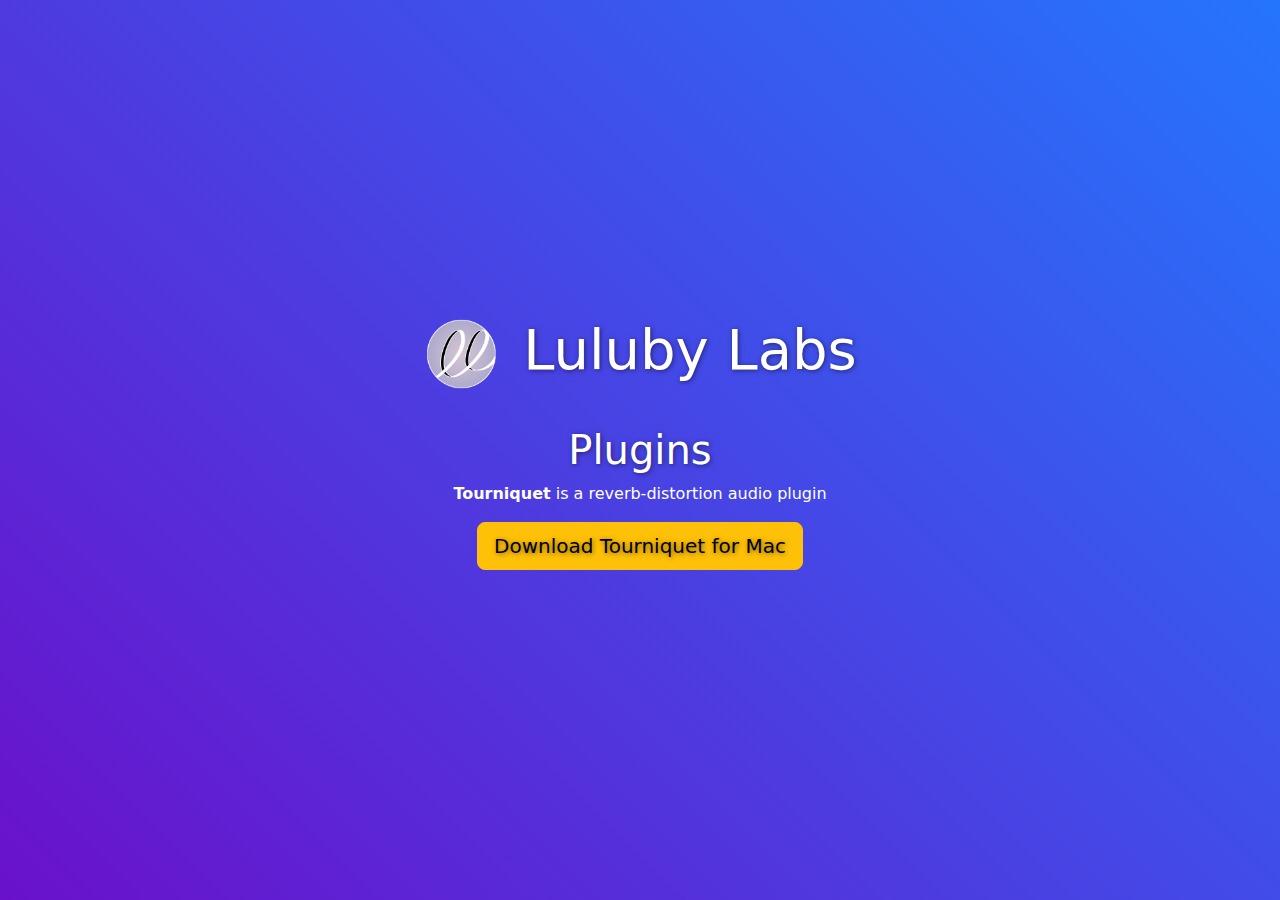
<file: luluby.html>
<!DOCTYPE html>
<html lang="en">
<head>
  <meta charset="UTF-8">
  <meta name="viewport" content="width=device-width, initial-scale=1.0">
  <title>Plugins Page</title>
  <!-- Bootstrap CSS -->
  <link
    href="https://cdn.jsdelivr.net/npm/bootstrap@5.3.0/dist/css/bootstrap.min.css"
    rel="stylesheet"
  >
  <style>
    body {
      background: linear-gradient(45deg, #6a11cb, #2575fc);
      color: white;
      height: 100vh;
      display: flex;
      flex-direction: column;
      justify-content: center;
      align-items: center;
      margin: 0;
    }
    .logo-title {
      display: flex;
      align-items: center;
      justify-content: center;
      margin-bottom: 2rem;
    }
    .logo-title img {
      width: 80px;
      margin-right: 20px;
    }
    h1, a {
      text-shadow: 1px 1px 5px rgba(0, 0, 0, 0.5);
    }
    a {
      color: #ffd700;
      font-weight: bold;
      text-decoration: none;
    }
    a:hover {
      text-decoration: underline;
    }
  </style>
</head>
<body>
  <div class="container text-center">
    <!-- Title and Logo -->
    <div class="logo-title">
      <img src="luluby.png" alt="Logo">
      <h1 class="display-4">Luluby Labs</h1>
    </div>
    <!-- Plugins Section -->
    <h1>Plugins</h1>
    <b>Tourniquet</b> is a reverb-distortion audio plugin

    <p>
      <a href="tnqt1.pkg" class="btn btn-warning btn-lg mt-3">Download Tourniquet for Mac</a>
    </p>
  </div>
</body>
</html>
</file>
